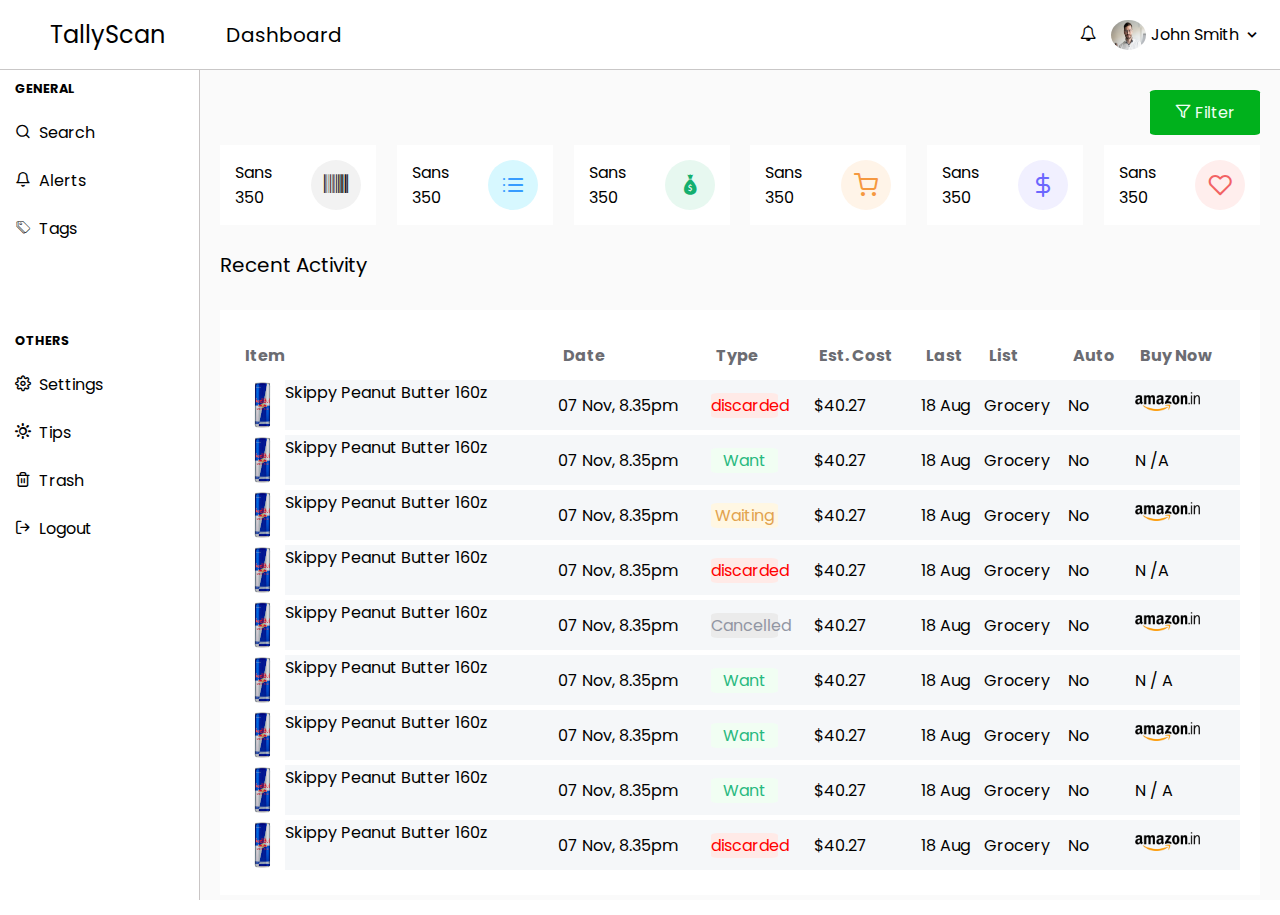
<file: index.html>
<!DOCTYPE html>
<html lang="en">

<head>
    <meta charset="UTF-8">
    <meta http-equiv="X-UA-Compatible" content="IE=edge">
    <meta name="viewport" content="width=device-width, initial-scale=1.0">
    <title>Scss | Assignment-1</title>
    <link rel="stylesheet" href="Assets/icons/style.css">
    <link rel="stylesheet" href="Assets/css/style.css">
</head>

<body>
    <div class="d-flex flex-column h-100">

        <!-- start:header -->
        <header id="header">
            <div class="header-wrapper d-flex justify-content-between">
                <div class="d-flex leftside-header">

                    <!-- Brand name -->
                    <div class="left-header d-flex justify-content-between">
                        <span class="brand-name d-flex justify-content-between">
                            <p>TallyScan</p>
                        </span>
                        
                        <!-- dashboard -->
                        <div class="header-title d-flex justify-content-between">
                            <div class="d-flex align-items-center">
                                <p>Dashboard</p>
                            </div>
                        </div>
                    </div>
                </div>

                <!-- rightside header -->
                <div class="d-flex right-header align-items-center justify-content-between">
                    <div class="right-header-icon">
                        <span class="icon-bell-header"></span>
                    </div>
                    <img src="Assets/images/profile.jpg" alt="profile" width="50px" height="40px">
                    <span class="p-5">John Smith</span>
                    <span class="icon-upside-down"></span>
                </div>
            </div>
        </header>
        <!-- end:header -->

        <div class="d-flex h-100">
            <!-- start:sidebar -->
            <div class="main-content d-flex h-100">
                <aside class="d-flex flex-column h-100">
                    <div class="navlist">
                        <!-- start: sidebar-top-->
                        <ul class="navitem-top d-flex flex-column">
                            <div class="nav-link">
                                <li class="nav-icons-title">
                                    <b>GENERAL</b>
                                </li>
                                <li class="nav-icons icon-search">
                                    <span class="navbar-fonts">Search</span>
                                </li>
                                <li class="nav-icons icon-bell">
                                    <span class="navbar-fonts">Alerts</span>
                                </li>
                                <li class="nav-icons icon-tags">
                                    <span class="navbar-fonts">Tags</span>
                                </li>
                            </div>
                        </ul>
                        <!-- end:sidebar-top : -->

                        <!-- start: sidebar bottom:  -->
                        <ul class="navitem-bottom d-flex flex-column">
                            <div class="nav-link">
                                <li class="nav-icons-title">
                                    <b>OTHERS</b>
                                </li>
                                <li class="nav-icons icon-settings">
                                    <span class="navbar-fonts">Settings</span>
                                </li>
                                <li class="nav-icons icon-sun-tips">
                                    <span class="navbar-fonts">Tips</span>
                                </li>
                                <li class="nav-icons icon-trash">
                                    <span class="navbar-fonts">Trash</span>
                                </li>
                                <li class="nav-icons icon-log-out">
                                    <span class="navbar-fonts">Logout</span>
                                </li>
                            </div>
                        </ul>
                    </div>
                    <!-- end: sidebar bottom:  -->
                </aside>
            </div>
            <!-- end: sidebar -->

            <!-- start:main -->
            <div class="d-flex main flex-column flex-grow-1">
                <!-- card:title -->
                <section class="d-flex flex-row">
                    <div class="filter">
                        <button class="btn btn-btn-primary">
                            <div class="filter-text">
                                <span class="icon-filter"><span class="navbar-fonts"> Filter</span></span>
                            </div>
                        </button>
                    </div>
                </section>

                <!-- cards -->
                <div class="d-flex card-section justify-content-between">

                    <!-- start: card 1 -->
                    <div class="card flex-row d-flex justify-content-between">
                        <div class="card-box-left flex-column d-flex">Sans
                            <div class="card1-righticon d-flex">350</div>
                        </div>
                        <div class="card-box-right1">
                            <div class=" card-right-icons icon-barcode"></div>
                        </div>
                    </div>
                    <!-- end:card 1 -->

                    <!-- start:card 2 -->
                    <div class="card flex-row d-flex justify-content-between">
                        <div class="card-box-left flex-column d-flex">Sans
                            <div class="card1-righticon d-flex">350</div>
                        </div>
                        <div class="card-box-right2">
                            <div class="card-right-icons icon-list"></div>
                        </div>
                    </div>
                    <!-- end:card 2 -->

                    <!-- start:card 3 -->
                    <div class="card flex-row d-flex justify-content-between">
                        <div class="card-box-left flex-column d-flex">Sans
                            <div class="card1-righticon d-flex">350</div>
                        </div>
                        <div class="card-box-right3">
                            <div class="card-right-icons icon-cash"></div>
                        </div>
                    </div>
                    <!-- end:card 3 -->

                    <!-- start:card 4 -->
                    <div class="card flex-row d-flex justify-content-between">
                        <div class="card-box-left flex-column d-flex">Sans
                            <div class="card1-righticon d-flex">350</div>
                        </div>
                        <div class="card-box-right4">
                            <div class="card-right-icons icon-shopping-cart"></div>
                        </div>
                    </div>
                    <!-- end:card 4 -->

                    <!-- start:card 5 -->
                    <div class="card flex-row d-flex justify-content-between">
                        <div class="card-box-left flex-column d-flex">Sans
                            <div class="card1-righticon d-flex">350</div>
                        </div>
                        <div class="card-box-right5">
                            <div class="card-right-icons icon-dollar-sign"></div>
                        </div>
                    </div>
                    <!-- end:card 5 -->

                    <!-- start:card 6 -->
                    <div class="card flex-row d-flex justify-content-between">
                        <div class="card-box-left flex-column d-flex">Sans
                            <div class="card1-righticon d-flex">350</div>
                        </div>
                        <div class="card-box-right6">
                            <div class="card-right-icons icon-heart"></div>
                        </div>
                    </div>
                    <!-- end:card 6 -->
                    <!-- end:card section -->
                </div>
                <!-- start:mid-title -->
                <section class="d-flex flex-row">
                    <div class="title2">
                        <span>Recent Activity</span>
                </section>
                <!-- end:mid-title -->

                <!-- start:table -->
                <section class="d-flex table-sec justify-content-between">
                    <div class="table-wrapper">
                        <div class="tabledata">
                            <table class="table">

                                <!-- table head -->
                                <thead>

                                    <th class="thead">Item</th>
                                    <th class="thead">Date</th>
                                    <th class="thead">Type</th>
                                    <th class="thead">Est. Cost</th>
                                    <th class="thead">Last</th>
                                    <th class="thead">List</th>
                                    <th class="thead">Auto</th>
                                    <th class="thead">Buy Now</th>
                                </thead>

                                <!-- table body -->
                                <tbody>
                                    <tr class="table-row">
                                        <td class="table-image d-flex">
                                            <figure class="d-flex">
                                                <img src="./Assets/images/can.jpg" alt="" width="45px" height="40px"
                                                    class="table-figure justify-content-center">
                                                <span> Skippy Peanut Butter 160z </span>
                                            </figure>
                                        </td>

                                        <td>07 Nov, 8.35pm</td>
                                        <td>
                                            <div class="type-discarded">discarded</div>
                                        </td>
                                        <td class=>$40.27</td>
                                        <td>18 Aug</td>
                                        <td>Grocery</td>
                                        <td>No</td>
                                        <td>
                                            <figure>
                                                <img src="./Assets/images/amazon.png" alt="" width="65px">
                                            </figure>
                                        </td>
                                    </tr>
                                    <tr class="table-row">
                                        <td class="table-image d-flex">
                                            <figure class="d-flex">
                                                <img src="./Assets/images/can.jpg" alt="" width="45px" height="40px"
                                                    class="table-figure justify-content-center">
                                                <span> Skippy Peanut Butter 160z </span>
                                            </figure>
                                        </td>
                                        <td>07 Nov, 8.35pm</td>
                                        <td>
                                            <div class="type-Want">Want</div>
                                        </td>
                                        <td class=>$40.27</td>
                                        <td>18 Aug</td>
                                        <td>Grocery</td>
                                        <td>No</td>
                                        <td>N /A</td>
                                    </tr>
                                    <tr class="table-row">
                                        <td class="table-image d-flex">
                                            <figure class="d-flex">
                                                <img src="./Assets/images/can.jpg" alt="" width="45px" height="40px"
                                                    class="table-figure justify-content-center">
                                                <span> Skippy Peanut Butter 160z </span>
                                            </figure>
                                        </td>
                                        <td>07 Nov, 8.35pm</td>
                                        <td>
                                            <div class="type-Waiting">Waiting</div>
                                        </td>
                                        <td class=>$40.27</td>
                                        <td>18 Aug</td>
                                        <td>Grocery</td>
                                        <td>No</td>
                                        <td>
                                            <figure>
                                                <img src="./Assets/images/amazon.png" alt="" width="65px">
                                            </figure>
                                        </td>
                                    </tr>
                                    <tr class="table-row">
                                        <td class="table-image d-flex">
                                            <figure class="d-flex">
                                                <img src="./Assets/images/can.jpg" alt="" width="45px" height="40px"
                                                    class="table-figure justify-content-center">
                                                <span> Skippy Peanut Butter 160z </span>
                                            </figure>
                                        </td>
                                        <td>07 Nov, 8.35pm</td>
                                        <td>
                                            <div class="type-discarded">discarded</div>
                                        </td>
                                        <td class=>$40.27</td>
                                        <td>18 Aug</td>
                                        <td>Grocery</td>
                                        <td>No</td>
                                        <td>N /A</td>
                                    </tr>
                                    <tr class="table-row">
                                        <td class="table-image d-flex">
                                            <figure class="d-flex">
                                                <img src="./Assets/images/can.jpg" alt="" width="45px" height="40px"
                                                    class="table-figure justify-content-center">
                                                <span> Skippy Peanut Butter 160z </span>
                                            </figure>
                                        </td>
                                        <td>07 Nov, 8.35pm</td>
                                        <td>
                                            <div class="type-Cancelled">Cancelled</div>
                                        </td>
                                        <td class=>$40.27</td>
                                        <td>18 Aug</td>
                                        <td>Grocery</td>
                                        <td>No</td>
                                        <td>
                                            <figure>
                                                <img src="./Assets/images/amazon.png" alt="" width="65px">
                                            </figure>
                                        </td>
                                    </tr>
                                    <tr class="table-row">
                                        <td class="table-image d-flex">
                                            <figure class="d-flex">
                                                <img src="./Assets/images/can.jpg" alt="" width="45px" height="40px"
                                                    class="table-figure justify-content-center">
                                                <span> Skippy Peanut Butter 160z </span>
                                            </figure>
                                        </td>
                                        <td>07 Nov, 8.35pm</td>
                                        <td>
                                            <div class="type-Want">Want</div>
                                        </td>
                                        <td class=>$40.27</td>
                                        <td>18 Aug</td>
                                        <td>Grocery</td>
                                        <td>No</td>
                                        <td>N / A</td>
                                    </tr>
                                    <tr class="table-row">
                                        <td class="table-image d-flex">
                                            <figure class="d-flex">
                                                <img src="./Assets/images/can.jpg" alt="" width="45px" height="40px"
                                                    class="table-figure justify-content-center">
                                                <span> Skippy Peanut Butter 160z </span>
                                            </figure>
                                        </td>
                                        <td>07 Nov, 8.35pm</td>
                                        <td>
                                            <div class="type-Want">Want</div>
                                        </td>
                                        <td class=>$40.27</td>
                                        <td>18 Aug</td>
                                        <td>Grocery</td>
                                        <td>No</td>
                                        <td>
                                            <figure>
                                                <img src="./Assets/images/amazon.png" alt="" width="65px">
                                            </figure>
                                        </td>
                                    </tr>
                                    <tr class="table-row">
                                        <td class="table-image d-flex">
                                            <figure class="d-flex">
                                                <img src="./Assets/images/can.jpg" alt="" width="45px" height="40px"
                                                    class="table-figure justify-content-center">
                                                <span> Skippy Peanut Butter 160z </span>
                                            </figure>
                                        </td>
                                        <td>07 Nov, 8.35pm</td>
                                        <td>
                                            <div class="type-Want">Want</div>
                                        </td>
                                        <td class=>$40.27</td>
                                        <td>18 Aug</td>
                                        <td>Grocery</td>
                                        <td>No</td>
                                        <td>N / A</td>
                                    </tr>
                                    <tr class="table-row">
                                        <td class="table-image d-flex">
                                            <figure class="d-flex">
                                                <img src="./Assets/images/can.jpg" alt="" width="45px" height="40px"
                                                    class="table-figure justify-content-center">
                                                <span> Skippy Peanut Butter 160z </span>
                                            </figure>
                                        </td>
                                        <td>07 Nov, 8.35pm</td>
                                        <td>
                                            <div class="type-discarded">discarded</div>
                                        </td>
                                        <td class=>$40.27</td>
                                        <td>18 Aug</td>
                                        <td>Grocery</td>
                                        <td>No</td>
                                        <td>
                                            <figure>
                                                <img src="./Assets/images/amazon.png" alt="" width="65px">
                                            </figure>
                                        </td>
                                    </tr>
                                    <tr class="table-row">
                                        <td class="table-image d-flex">
                                            <figure class="d-flex">
                                                <img src="./Assets/images/can.jpg" alt="" width="45px" height="40px"
                                                    class="table-figure justify-content-center">
                                                <span> Skippy Peanut Butter 160z </span>
                                            </figure>
                                        </td>
                                        <td>07 Nov, 8.35pm</td>
                                        <td>
                                            <div class="type-Want">Want</div>
                                        </td>
                                        <td class=>$40.27</td>
                                        <td>18 Aug</td>
                                        <td>Grocery</td>
                                        <td>No</td>
                                        <td>
                                            <figure>
                                                <img src="./Assets/images/amazon.png" alt="" width="65px">
                                            </figure>
                                        </td>
                                    </tr>
                                </tbody>
                            </table>
                            <!-- end:table -->
                        </div>
                    </div>
                </section>
            </div>
        </div>
    </div>
</body>

</html>
</file>
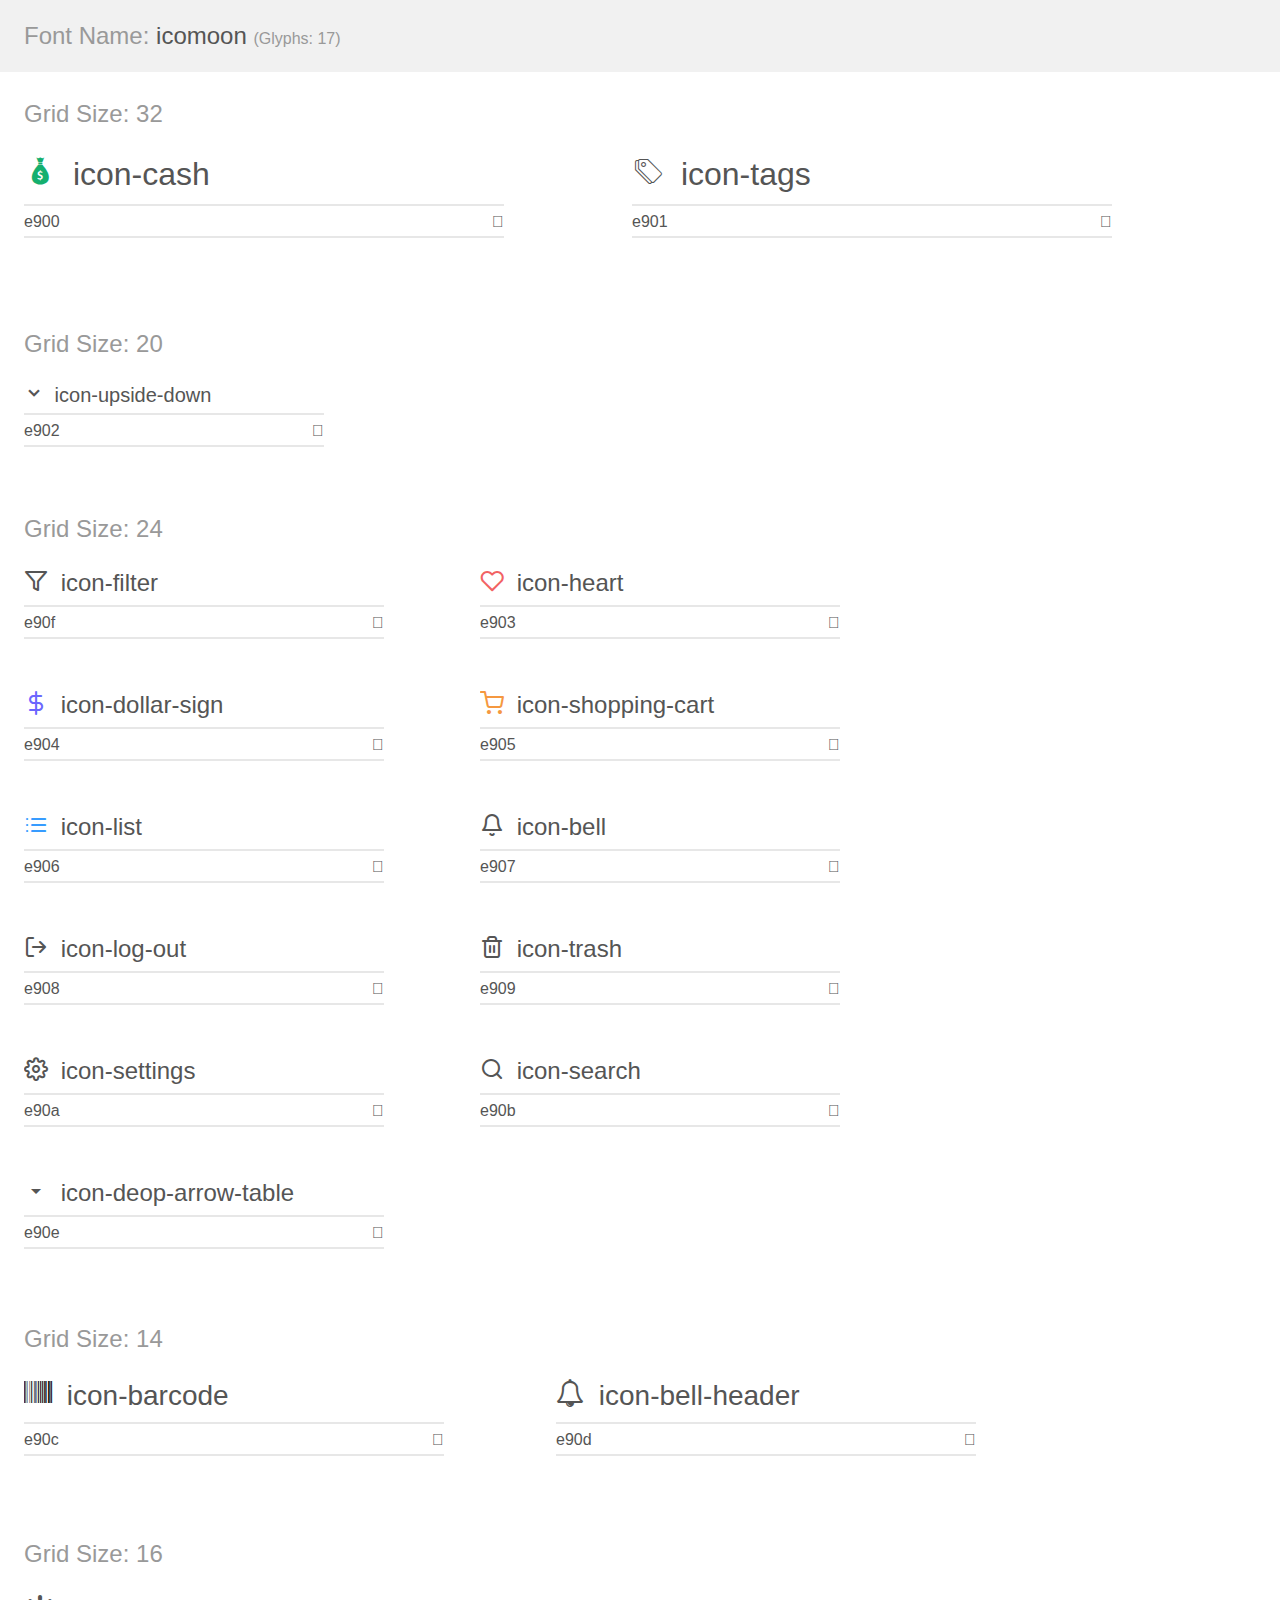
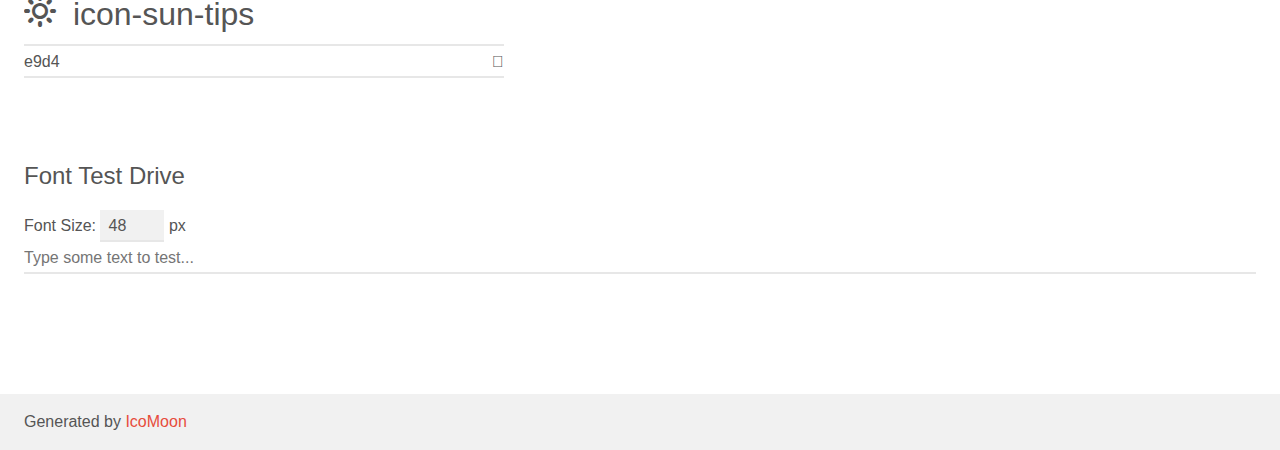
<file: Assets/icons/demo.html>
<!doctype html>
<html>
<head>
    <meta charset="utf-8">
    <title>IcoMoon Demo</title>
    <meta name="description" content="An Icon Font Generated By IcoMoon.io">
    <meta name="viewport" content="width=device-width, initial-scale=1">
    <link rel="stylesheet" href="demo-files/demo.css">
    <link rel="stylesheet" href="style.css"></head>
<body>
    <div class="bgc1 clearfix">
        <h1 class="mhmm mvm"><span class="fgc1">Font Name:</span> icomoon <small class="fgc1">(Glyphs:&nbsp;17)</small></h1>
    </div>
    <div class="clearfix mhl ptl">
        <h1 class="mvm mtn fgc1">Grid Size: 32</h1>
        <div class="glyph fs1">
            <div class="clearfix bshadow0 pbs">
                <span class="icon-cash"></span>
                <span class="mls"> icon-cash</span>
            </div>
            <fieldset class="fs0 size1of1 clearfix hidden-false">
                <input type="text" readonly value="e900" class="unit size1of2" />
                <input type="text" maxlength="1" readonly value="&#xe900;" class="unitRight size1of2 talign-right" />
            </fieldset>
            <div class="fs0 bshadow0 clearfix hidden-true">
                <span class="unit pvs fgc1">liga: </span>
                <input type="text" readonly value="" class="liga unitRight" />
            </div>
        </div>
        <div class="glyph fs1">
            <div class="clearfix bshadow0 pbs">
                <span class="icon-tags"></span>
                <span class="mls"> icon-tags</span>
            </div>
            <fieldset class="fs0 size1of1 clearfix hidden-false">
                <input type="text" readonly value="e901" class="unit size1of2" />
                <input type="text" maxlength="1" readonly value="&#xe901;" class="unitRight size1of2 talign-right" />
            </fieldset>
            <div class="fs0 bshadow0 clearfix hidden-true">
                <span class="unit pvs fgc1">liga: </span>
                <input type="text" readonly value="" class="liga unitRight" />
            </div>
        </div>
    </div>
    <div class="clearfix mhl ptl">
        <h1 class="mvm mtn fgc1">Grid Size: 20</h1>
        <div class="glyph fs2">
            <div class="clearfix bshadow0 pbs">
                <span class="icon-upside-down"></span>
                <span class="mls"> icon-upside-down</span>
            </div>
            <fieldset class="fs0 size1of1 clearfix hidden-false">
                <input type="text" readonly value="e902" class="unit size1of2" />
                <input type="text" maxlength="1" readonly value="&#xe902;" class="unitRight size1of2 talign-right" />
            </fieldset>
            <div class="fs0 bshadow0 clearfix hidden-true">
                <span class="unit pvs fgc1">liga: </span>
                <input type="text" readonly value="" class="liga unitRight" />
            </div>
        </div>
    </div>
    <div class="clearfix mhl ptl">
        <h1 class="mvm mtn fgc1">Grid Size: 24</h1>
        <div class="glyph fs3">
            <div class="clearfix bshadow0 pbs">
                <span class="icon-filter"></span>
                <span class="mls"> icon-filter</span>
            </div>
            <fieldset class="fs0 size1of1 clearfix hidden-false">
                <input type="text" readonly value="e90f" class="unit size1of2" />
                <input type="text" maxlength="1" readonly value="&#xe90f;" class="unitRight size1of2 talign-right" />
            </fieldset>
            <div class="fs0 bshadow0 clearfix hidden-true">
                <span class="unit pvs fgc1">liga: </span>
                <input type="text" readonly value="" class="liga unitRight" />
            </div>
        </div>
        <div class="glyph fs3">
            <div class="clearfix bshadow0 pbs">
                <span class="icon-heart"></span>
                <span class="mls"> icon-heart</span>
            </div>
            <fieldset class="fs0 size1of1 clearfix hidden-false">
                <input type="text" readonly value="e903" class="unit size1of2" />
                <input type="text" maxlength="1" readonly value="&#xe903;" class="unitRight size1of2 talign-right" />
            </fieldset>
            <div class="fs0 bshadow0 clearfix hidden-true">
                <span class="unit pvs fgc1">liga: </span>
                <input type="text" readonly value="" class="liga unitRight" />
            </div>
        </div>
        <div class="glyph fs3">
            <div class="clearfix bshadow0 pbs">
                <span class="icon-dollar-sign"></span>
                <span class="mls"> icon-dollar-sign</span>
            </div>
            <fieldset class="fs0 size1of1 clearfix hidden-false">
                <input type="text" readonly value="e904" class="unit size1of2" />
                <input type="text" maxlength="1" readonly value="&#xe904;" class="unitRight size1of2 talign-right" />
            </fieldset>
            <div class="fs0 bshadow0 clearfix hidden-true">
                <span class="unit pvs fgc1">liga: </span>
                <input type="text" readonly value="" class="liga unitRight" />
            </div>
        </div>
        <div class="glyph fs3">
            <div class="clearfix bshadow0 pbs">
                <span class="icon-shopping-cart"></span>
                <span class="mls"> icon-shopping-cart</span>
            </div>
            <fieldset class="fs0 size1of1 clearfix hidden-false">
                <input type="text" readonly value="e905" class="unit size1of2" />
                <input type="text" maxlength="1" readonly value="&#xe905;" class="unitRight size1of2 talign-right" />
            </fieldset>
            <div class="fs0 bshadow0 clearfix hidden-true">
                <span class="unit pvs fgc1">liga: </span>
                <input type="text" readonly value="" class="liga unitRight" />
            </div>
        </div>
        <div class="glyph fs3">
            <div class="clearfix bshadow0 pbs">
                <span class="icon-list"></span>
                <span class="mls"> icon-list</span>
            </div>
            <fieldset class="fs0 size1of1 clearfix hidden-false">
                <input type="text" readonly value="e906" class="unit size1of2" />
                <input type="text" maxlength="1" readonly value="&#xe906;" class="unitRight size1of2 talign-right" />
            </fieldset>
            <div class="fs0 bshadow0 clearfix hidden-true">
                <span class="unit pvs fgc1">liga: </span>
                <input type="text" readonly value="" class="liga unitRight" />
            </div>
        </div>
        <div class="glyph fs3">
            <div class="clearfix bshadow0 pbs">
                <span class="icon-bell"></span>
                <span class="mls"> icon-bell</span>
            </div>
            <fieldset class="fs0 size1of1 clearfix hidden-false">
                <input type="text" readonly value="e907" class="unit size1of2" />
                <input type="text" maxlength="1" readonly value="&#xe907;" class="unitRight size1of2 talign-right" />
            </fieldset>
            <div class="fs0 bshadow0 clearfix hidden-true">
                <span class="unit pvs fgc1">liga: </span>
                <input type="text" readonly value="" class="liga unitRight" />
            </div>
        </div>
        <div class="glyph fs3">
            <div class="clearfix bshadow0 pbs">
                <span class="icon-log-out"></span>
                <span class="mls"> icon-log-out</span>
            </div>
            <fieldset class="fs0 size1of1 clearfix hidden-false">
                <input type="text" readonly value="e908" class="unit size1of2" />
                <input type="text" maxlength="1" readonly value="&#xe908;" class="unitRight size1of2 talign-right" />
            </fieldset>
            <div class="fs0 bshadow0 clearfix hidden-true">
                <span class="unit pvs fgc1">liga: </span>
                <input type="text" readonly value="" class="liga unitRight" />
            </div>
        </div>
        <div class="glyph fs3">
            <div class="clearfix bshadow0 pbs">
                <span class="icon-trash"></span>
                <span class="mls"> icon-trash</span>
            </div>
            <fieldset class="fs0 size1of1 clearfix hidden-false">
                <input type="text" readonly value="e909" class="unit size1of2" />
                <input type="text" maxlength="1" readonly value="&#xe909;" class="unitRight size1of2 talign-right" />
            </fieldset>
            <div class="fs0 bshadow0 clearfix hidden-true">
                <span class="unit pvs fgc1">liga: </span>
                <input type="text" readonly value="" class="liga unitRight" />
            </div>
        </div>
        <div class="glyph fs3">
            <div class="clearfix bshadow0 pbs">
                <span class="icon-settings"></span>
                <span class="mls"> icon-settings</span>
            </div>
            <fieldset class="fs0 size1of1 clearfix hidden-false">
                <input type="text" readonly value="e90a" class="unit size1of2" />
                <input type="text" maxlength="1" readonly value="&#xe90a;" class="unitRight size1of2 talign-right" />
            </fieldset>
            <div class="fs0 bshadow0 clearfix hidden-true">
                <span class="unit pvs fgc1">liga: </span>
                <input type="text" readonly value="" class="liga unitRight" />
            </div>
        </div>
        <div class="glyph fs3">
            <div class="clearfix bshadow0 pbs">
                <span class="icon-search"></span>
                <span class="mls"> icon-search</span>
            </div>
            <fieldset class="fs0 size1of1 clearfix hidden-false">
                <input type="text" readonly value="e90b" class="unit size1of2" />
                <input type="text" maxlength="1" readonly value="&#xe90b;" class="unitRight size1of2 talign-right" />
            </fieldset>
            <div class="fs0 bshadow0 clearfix hidden-true">
                <span class="unit pvs fgc1">liga: </span>
                <input type="text" readonly value="" class="liga unitRight" />
            </div>
        </div>
        <div class="glyph fs3">
            <div class="clearfix bshadow0 pbs">
                <span class="icon-deop-arrow-table"></span>
                <span class="mls"> icon-deop-arrow-table</span>
            </div>
            <fieldset class="fs0 size1of1 clearfix hidden-false">
                <input type="text" readonly value="e90e" class="unit size1of2" />
                <input type="text" maxlength="1" readonly value="&#xe90e;" class="unitRight size1of2 talign-right" />
            </fieldset>
            <div class="fs0 bshadow0 clearfix hidden-true">
                <span class="unit pvs fgc1">liga: </span>
                <input type="text" readonly value="" class="liga unitRight" />
            </div>
        </div>
    </div>
    <div class="clearfix mhl ptl">
        <h1 class="mvm mtn fgc1">Grid Size: 14</h1>
        <div class="glyph fs4">
            <div class="clearfix bshadow0 pbs">
                <span class="icon-barcode"></span>
                <span class="mls"> icon-barcode</span>
            </div>
            <fieldset class="fs0 size1of1 clearfix hidden-false">
                <input type="text" readonly value="e90c" class="unit size1of2" />
                <input type="text" maxlength="1" readonly value="&#xe90c;" class="unitRight size1of2 talign-right" />
            </fieldset>
            <div class="fs0 bshadow0 clearfix hidden-true">
                <span class="unit pvs fgc1">liga: </span>
                <input type="text" readonly value="" class="liga unitRight" />
            </div>
        </div>
        <div class="glyph fs4">
            <div class="clearfix bshadow0 pbs">
                <span class="icon-bell-header"></span>
                <span class="mls"> icon-bell-header</span>
            </div>
            <fieldset class="fs0 size1of1 clearfix hidden-false">
                <input type="text" readonly value="e90d" class="unit size1of2" />
                <input type="text" maxlength="1" readonly value="&#xe90d;" class="unitRight size1of2 talign-right" />
            </fieldset>
            <div class="fs0 bshadow0 clearfix hidden-true">
                <span class="unit pvs fgc1">liga: </span>
                <input type="text" readonly value="" class="liga unitRight" />
            </div>
        </div>
    </div>
    <div class="clearfix mhl ptl">
        <h1 class="mvm mtn fgc1">Grid Size: 16</h1>
        <div class="glyph fs5">
            <div class="clearfix bshadow0 pbs">
                <span class="icon-sun-tips"></span>
                <span class="mls"> icon-sun-tips</span>
            </div>
            <fieldset class="fs0 size1of1 clearfix hidden-false">
                <input type="text" readonly value="e9d4" class="unit size1of2" />
                <input type="text" maxlength="1" readonly value="&#xe9d4;" class="unitRight size1of2 talign-right" />
            </fieldset>
            <div class="fs0 bshadow0 clearfix hidden-true">
                <span class="unit pvs fgc1">liga: </span>
                <input type="text" readonly value="sun, weather2" class="liga unitRight" />
            </div>
        </div>
    </div>

    <!--[if gt IE 8]><!-->
    <div class="mhl clearfix mbl">
        <h1>Font Test Drive</h1>
        <label>
            Font Size: <input id="fontSize" type="number" class="textbox0 mbm"
            min="8" value="48" />
            px
        </label>
        <input id="testText" type="text" class="phl size1of1 mvl"
        placeholder="Type some text to test..." value=""/>
        <div id="testDrive" class="icon-" style="font-family: icomoon">&nbsp;
        </div>
    </div>
    <!--<![endif]-->
    <div class="bgc1 clearfix">
        <p class="mhl">Generated by <a href="https://icomoon.io/app">IcoMoon</a></p>
    </div>

    <script src="demo-files/demo.js"></script>
</body>
</html>
</file>
<file: Assets/icons/style.css>
@font-face {
  font-family: 'icomoon';
  src:  url('fonts/icomoon.eot?atgmd8');
  src:  url('fonts/icomoon.eot?atgmd8#iefix') format('embedded-opentype'),
    url('fonts/icomoon.ttf?atgmd8') format('truetype'),
    url('fonts/icomoon.woff?atgmd8') format('woff'),
    url('fonts/icomoon.svg?atgmd8#icomoon') format('svg');
  font-weight: normal;
  font-style: normal;
  font-display: block;
}

[class^="icon-"], [class*=" icon-"] {
  /* use !important to prevent issues with browser extensions that change fonts */
  font-family: 'icomoon' !important;
  speak-as: never;
  font-style: normal;
  font-weight: normal;
  font-variant: normal;
  text-transform: none;
  line-height: 1;

  /* Better Font Rendering =========== */
  -webkit-font-smoothing: antialiased;
  -moz-osx-font-smoothing: grayscale;
}

.icon-cash:before {
  content: "\e900";
  color: #14af6e;
}
.icon-tags:before {
  content: "\e901";
}
.icon-upside-down:before {
  content: "\e902";
}
.icon-filter:before {
  content: "\e90f";
}
.icon-heart:before {
  content: "\e903";
  color: #f26263;
}
.icon-dollar-sign:before {
  content: "\e904";
  color: #6b67fe;
}
.icon-shopping-cart:before {
  content: "\e905";
  color: #f59840;
}
.icon-list:before {
  content: "\e906";
  color: #379cff;
}
.icon-bell:before {
  content: "\e907";
}
.icon-log-out:before {
  content: "\e908";
}
.icon-trash:before {
  content: "\e909";
}
.icon-settings:before {
  content: "\e90a";
}
.icon-search:before {
  content: "\e90b";
}
.icon-deop-arrow-table:before {
  content: "\e90e";
}
.icon-barcode:before {
  content: "\e90c";
  color: #000000;
}
.icon-bell-header:before {
  content: "\e90d";
}
.icon-sun-tips:before {
  content: "\e9d4";
}
</file>
<file: Assets/css/style.css>
@import url("https://fonts.googleapis.com/css2?family=Poppins&display=swap");
* {
  -webkit-box-sizing: border-box;
          box-sizing: border-box;
  margin: 0;
  padding: 0;
}

body,
html {
  height: 100%;
  font-family: 'Poppins';
  overflow: hidden;
}

.row {
  display: -webkit-box;
  display: -ms-flexbox;
  display: flex;
  -ms-flex-wrap: wrap;
      flex-wrap: wrap;
}

.d-flex {
  display: -webkit-box;
  display: -ms-flexbox;
  display: flex;
}

.flex-column {
  -webkit-box-orient: vertical;
  -webkit-box-direction: normal;
      -ms-flex-direction: column;
          flex-direction: column;
}

.flex-row {
  -webkit-box-orient: horizontal;
  -webkit-box-direction: normal;
      -ms-flex-direction: row;
          flex-direction: row;
}

.flex-grow-1 {
  -webkit-box-flex: 1;
      -ms-flex-positive: 1;
          flex-grow: 1;
}

.justify-content-between {
  -webkit-box-pack: justify;
      -ms-flex-pack: justify;
          justify-content: space-between;
}

.justify-content-center {
  -webkit-box-pack: center;
      -ms-flex-pack: center;
          justify-content: center;
}

.h-50 {
  height: 50%;
}

.h-100 {
  height: 100%;
}

.w-100 {
  width: 100%;
}

.p-5 {
  padding: 5px;
}

.overflow-hidden {
  overflow: hidden;
}

.overflow-vertical {
  overflow-x: hidden;
  overflow-y: auto;
}

.align-items-center {
  -webkit-box-align: center;
      -ms-flex-align: center;
          align-items: center;
}

ul {
  list-style-type: none;
}

img {
  max-width: 100%;
  height: auto;
}

h1 {
  font-size: 2rem;
}

#dropdown {
  border: 0ch;
}

.wrapper {
  height: 100%;
  overflow: hidden;
}

.main {
  padding: 20px;
  background-color: #fafafa;
  text-align: right;
}

.filter {
  width: 100%;
}

.btn-btn-primary {
  background-color: #00b11c;
  outline: none;
  height: 45px;
  width: 110px;
  border-radius: 5%;
  border: none;
  cursor: pointer;
}

.filter-text {
  color: #effff3;
  font-size: 1rem;
}

.filter-text:hover {
  color: black;
}

.card-section {
  margin: 10px 0 10px 0;
  -ms-flex-wrap: wrap;
      flex-wrap: wrap;
}

.card {
  width: 15%;
  padding: 15px;
  background-color: white;
  -webkit-transition: all 0.4s ease;
  transition: all 0.4s ease;
  cursor: pointer;
}

.card-box-left {
  width: 175px;
  text-align: left;
}

.card-right-icons {
  margin: 13px;
  font-size: 1.5rem;
}

.card-box-right1 {
  background-color: #f2f2f2;
  border-radius: 50%;
}

.card-box-right2 {
  background-color: #d7f8ff;
  border-radius: 50%;
}

.card-box-right3 {
  background-color: #e7f8f0;
  border-radius: 50%;
}

.card-box-right4 {
  background-color: #fff4e8;
  border-radius: 50%;
}

.card-box-right5 {
  background-color: #f1f0ff;
  border-radius: 50%;
}

.card-box-right6 {
  background-color: #ffeeed;
  border-radius: 50%;
}

.card:hover {
  background-color: #939393;
  color: white;
}

.title2 {
  margin: 15px 0 15px 0;
  font-size: 1.25rem;
}

.table-sec {
  padding-top: 15px;
  height: 600px;
}

.table-wrapper {
  width: 100%;
  height: 100%;
  padding: 20px;
  background-color: white;
}

.tabledata {
  height: 100%;
  width: 100%;
  background-color: white;
  position: relative;
  overflow: auto;
}

table {
  width: 100%;
  height: 100%;
  border-collapse: collapse;
}

.thead {
  padding: 5px 5px;
  background-color: white;
  position: -webkit-sticky;
  position: sticky;
  top: 0%;
  overflow-y: auto;
  font-family: poppins;
}

th {
  background-color: white;
  color: #6b6c72;
  text-align: left;
  height: 50px;
}

.table-row {
  border-bottom: 5px solid white;
  border-spacing: 10%;
}

td {
  text-align: left;
  height: 50px;
}

tr {
  background-color: #f5f7f9;
}

.type-discarded {
  background-color: #ffeae7;
  color: red;
  border: none;
  width: 65%;
  border-radius: 10%;
  text-align: center;
  cursor: pointer;
}

.type-Want {
  background-color: #f1fef3;
  color: #28b97f;
  border: none;
  width: 65%;
  border-radius: 10%;
  text-align: center;
  cursor: pointer;
}

.type-Waiting {
  background-color: #fff7e3;
  border-radius: 10%;
  color: #e2a34e;
  border: none;
  width: 65%;
  text-align: center;
  cursor: pointer;
}

.type-Cancelled {
  background-color: #ebebeb;
  border-radius: 10%;
  color: #9296a3;
  border: none;
  width: 65%;
  text-align: center;
  cursor: pointer;
}

.header-wrapper {
  height: 70px;
  border-bottom: 1px solid #c9c7c7;
}

.brand-name {
  -webkit-box-align: center;
      -ms-flex-align: center;
          align-items: center;
  display: -webkit-box;
  display: -ms-flexbox;
  display: flex;
  cursor: pointer;
  margin: 0 30px 0 50px;
  font-size: 1.5rem;
}

.header-title {
  -webkit-box-align: center;
      -ms-flex-align: center;
          align-items: center;
  display: -webkit-box;
  display: -ms-flexbox;
  display: flex;
  cursor: pointer;
  margin: 0 30px 0 30px;
  font-size: 1.25rem;
}

.right-header {
  position: relative;
  margin-right: 20px;
}

.right-header span {
  cursor: pointer;
}

.right-header img {
  height: 30px;
  width: 35px;
  border-radius: 50%;
  cursor: pointer;
}

.right-header-icon {
  padding: 15px;
}

.navlist {
  width: 200px;
  -webkit-box-align: center;
      -ms-flex-align: center;
          align-items: center;
  -webkit-box-flex: 1;
      -ms-flex-positive: 1;
          flex-grow: 1;
  border-right: 1px solid #c9c5c5;
  padding-left: 5px;
}

.navitem-top {
  padding-bottom: 60px;
}

.nav-icons {
  padding: 15px 0 15px 10px;
  width: 100%;
  cursor: pointer;
}

.nav-icons:hover {
  background-color: #f2fcf4;
  border-left: 2px solid #00b11c;
  color: #00b11c;
}

.nav-icons-title {
  font-size: .8rem;
  padding: 10px 0 10px 10px;
}

.navbar-fonts {
  font-family: Poppins;
}

.nav-link {
  margin-bottom: 10px;
}

.text-decoration-none {
  text-decoration: none;
}

.text-center {
  text-align: center;
}
/*# sourceMappingURL=style.css.map */
</file>
<file: Assets/icons/demo-files/demo.css>
body {
  padding: 0;
  margin: 0;
  font-family: sans-serif;
  font-size: 1em;
  line-height: 1.5;
  color: #555;
  background: #fff;
}
h1 {
  font-size: 1.5em;
  font-weight: normal;
}
small {
  font-size: .66666667em;
}
a {
  color: #e74c3c;
  text-decoration: none;
}
a:hover, a:focus {
  box-shadow: 0 1px #e74c3c;
}
.bshadow0, input {
  box-shadow: inset 0 -2px #e7e7e7;
}
input:hover {
  box-shadow: inset 0 -2px #ccc;
}
input, fieldset {
  font-family: sans-serif;
  font-size: 1em;
  margin: 0;
  padding: 0;
  border: 0;
}
input {
  color: inherit;
  line-height: 1.5;
  height: 1.5em;
  padding: .25em 0;
}
input:focus {
  outline: none;
  box-shadow: inset 0 -2px #449fdb;
}
.glyph {
  font-size: 16px;
  width: 15em;
  padding-bottom: 1em;
  margin-right: 4em;
  margin-bottom: 1em;
  float: left;
  overflow: hidden;
}
.liga {
  width: 80%;
  width: calc(100% - 2.5em);
}
.talign-right {
  text-align: right;
}
.talign-center {
  text-align: center;
}
.bgc1 {
  background: #f1f1f1;
}
.fgc1 {
  color: #999;
}
.fgc0 {
  color: #000;
}
p {
  margin-top: 1em;
  margin-bottom: 1em;
}
.mvm {
  margin-top: .75em;
  margin-bottom: .75em;
}
.mtn {
  margin-top: 0;
}
.mtl, .mal {
  margin-top: 1.5em;
}
.mbl, .mal {
  margin-bottom: 1.5em;
}
.mal, .mhl {
  margin-left: 1.5em;
  margin-right: 1.5em;
}
.mhmm {
  margin-left: 1em;
  margin-right: 1em;
}
.mls {
  margin-left: .25em;
}
.ptl {
  padding-top: 1.5em;
}
.pbs, .pvs {
  padding-bottom: .25em;
}
.pvs, .pts {
  padding-top: .25em;
}
.unit {
  float: left;
}
.unitRight {
  float: right;
}
.size1of2 {
  width: 50%;
}
.size1of1 {
  width: 100%;
}
.clearfix:before, .clearfix:after {
  content: " ";
  display: table;
}
.clearfix:after {
  clear: both;
}
.hidden-true {
  display: none;
}
.textbox0 {
  width: 3em;
  background: #f1f1f1;
  padding: .25em .5em;
  line-height: 1.5;
  height: 1.5em;
}
#testDrive {
  display: block;
  padding-top: 24px;
  line-height: 1.5;
}
.fs0 {
  font-size: 16px;
}
.fs1 {
  font-size: 32px;
}
.fs2 {
  font-size: 20px;
}
.fs3 {
  font-size: 24px;
}
.fs4 {
  font-size: 28px;
}
.fs5 {
  font-size: 32px;
}
</file>
